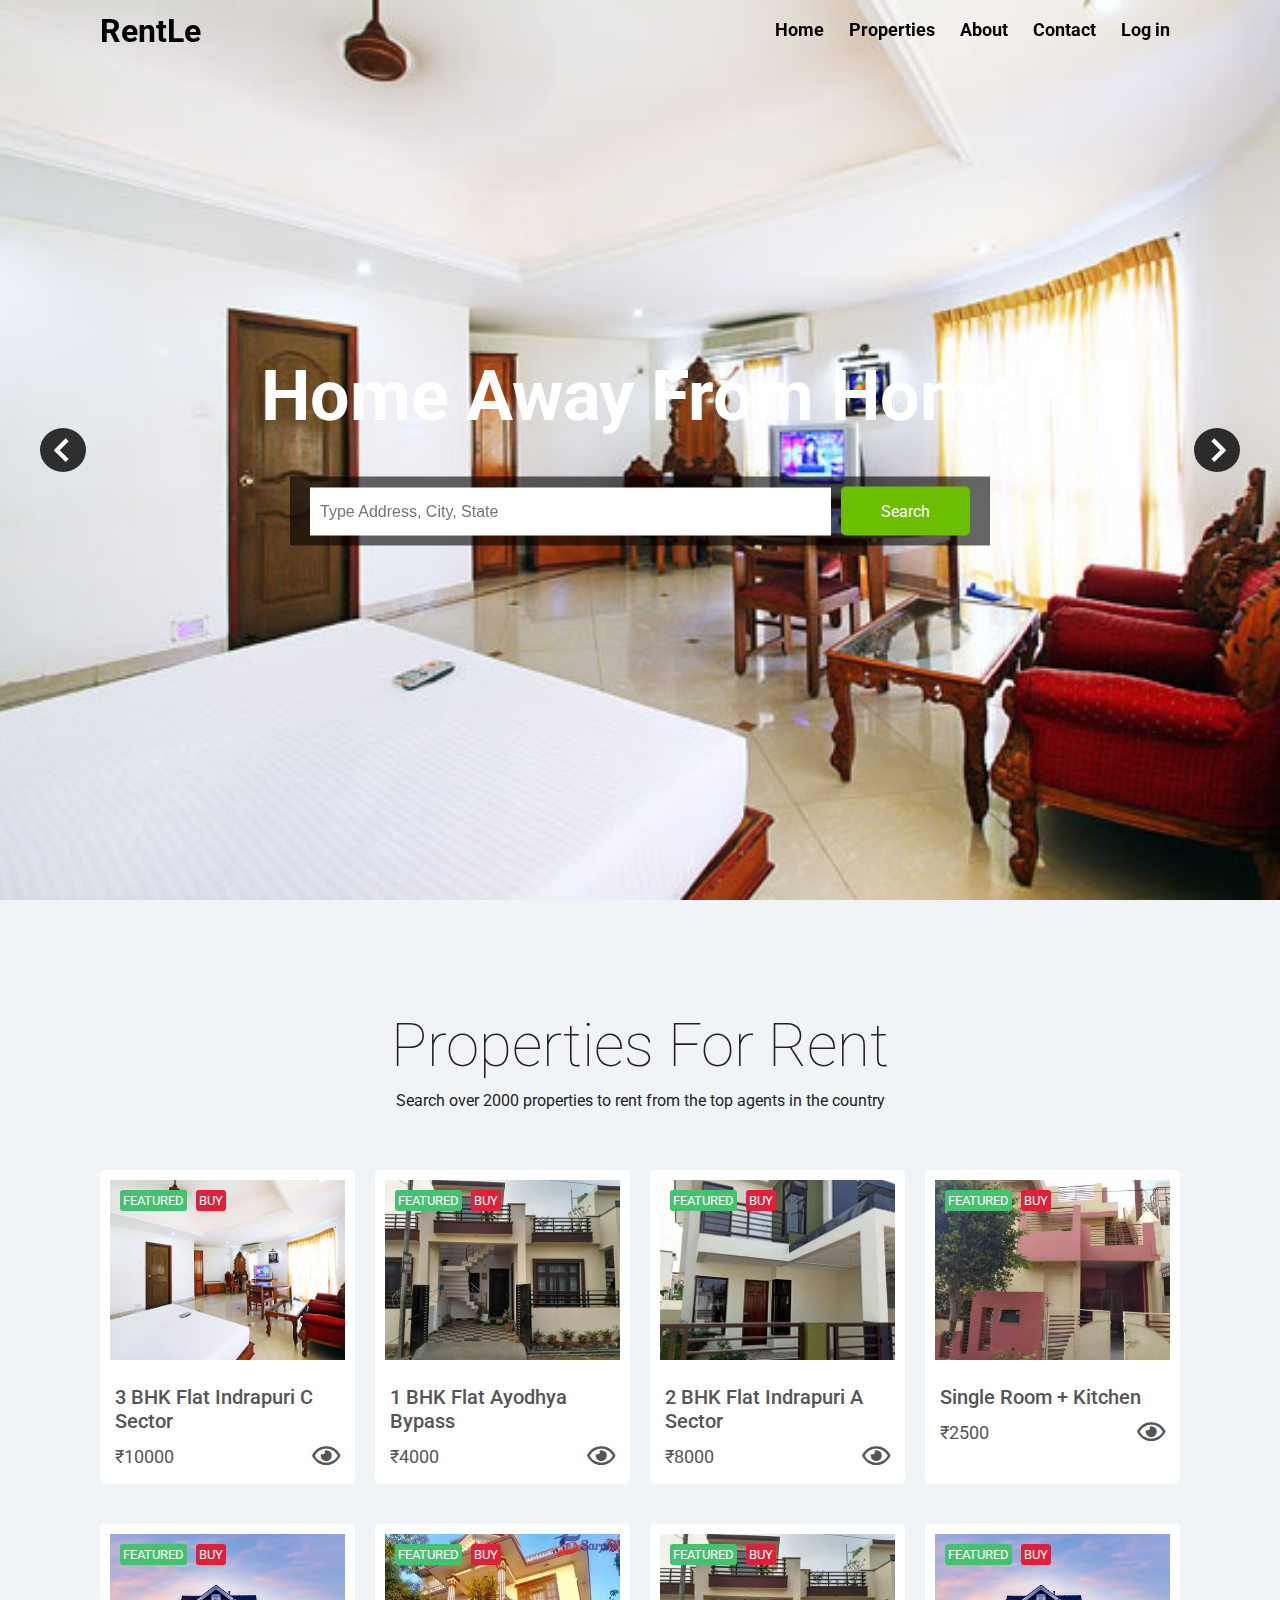
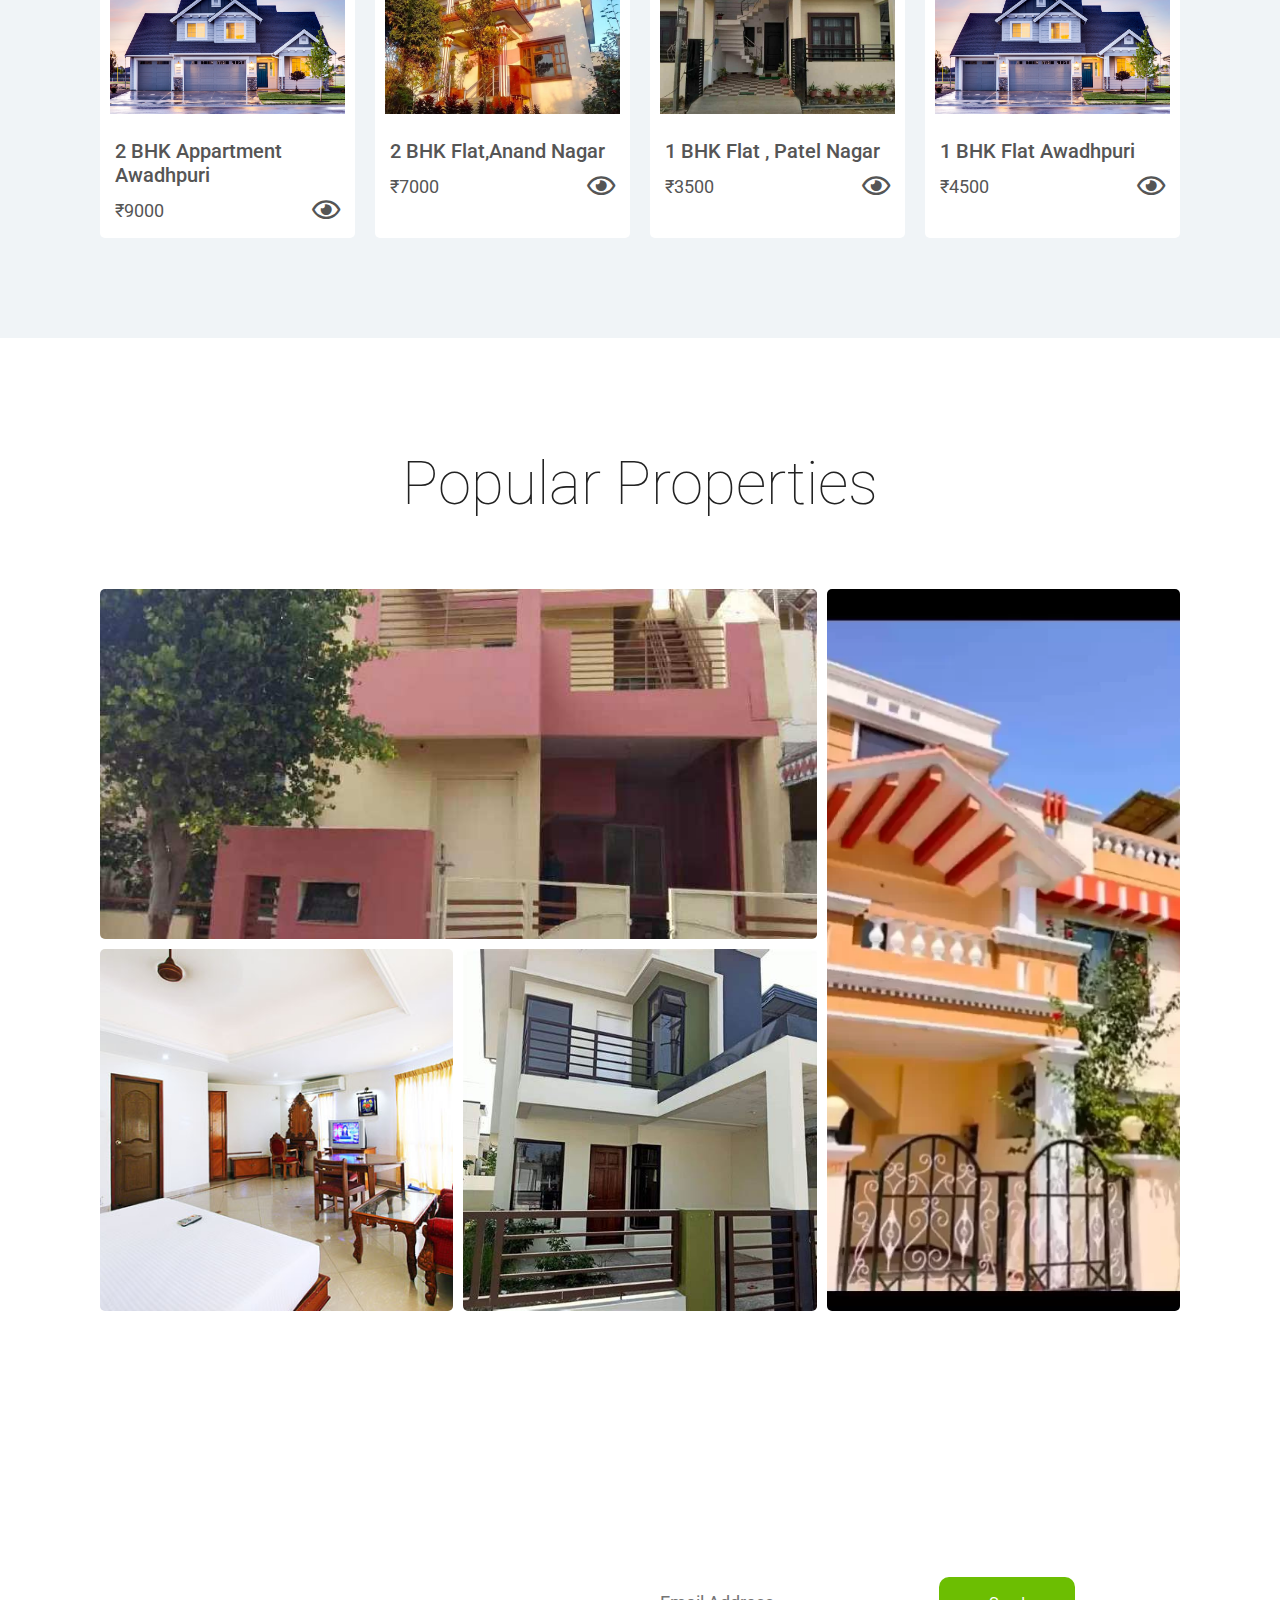
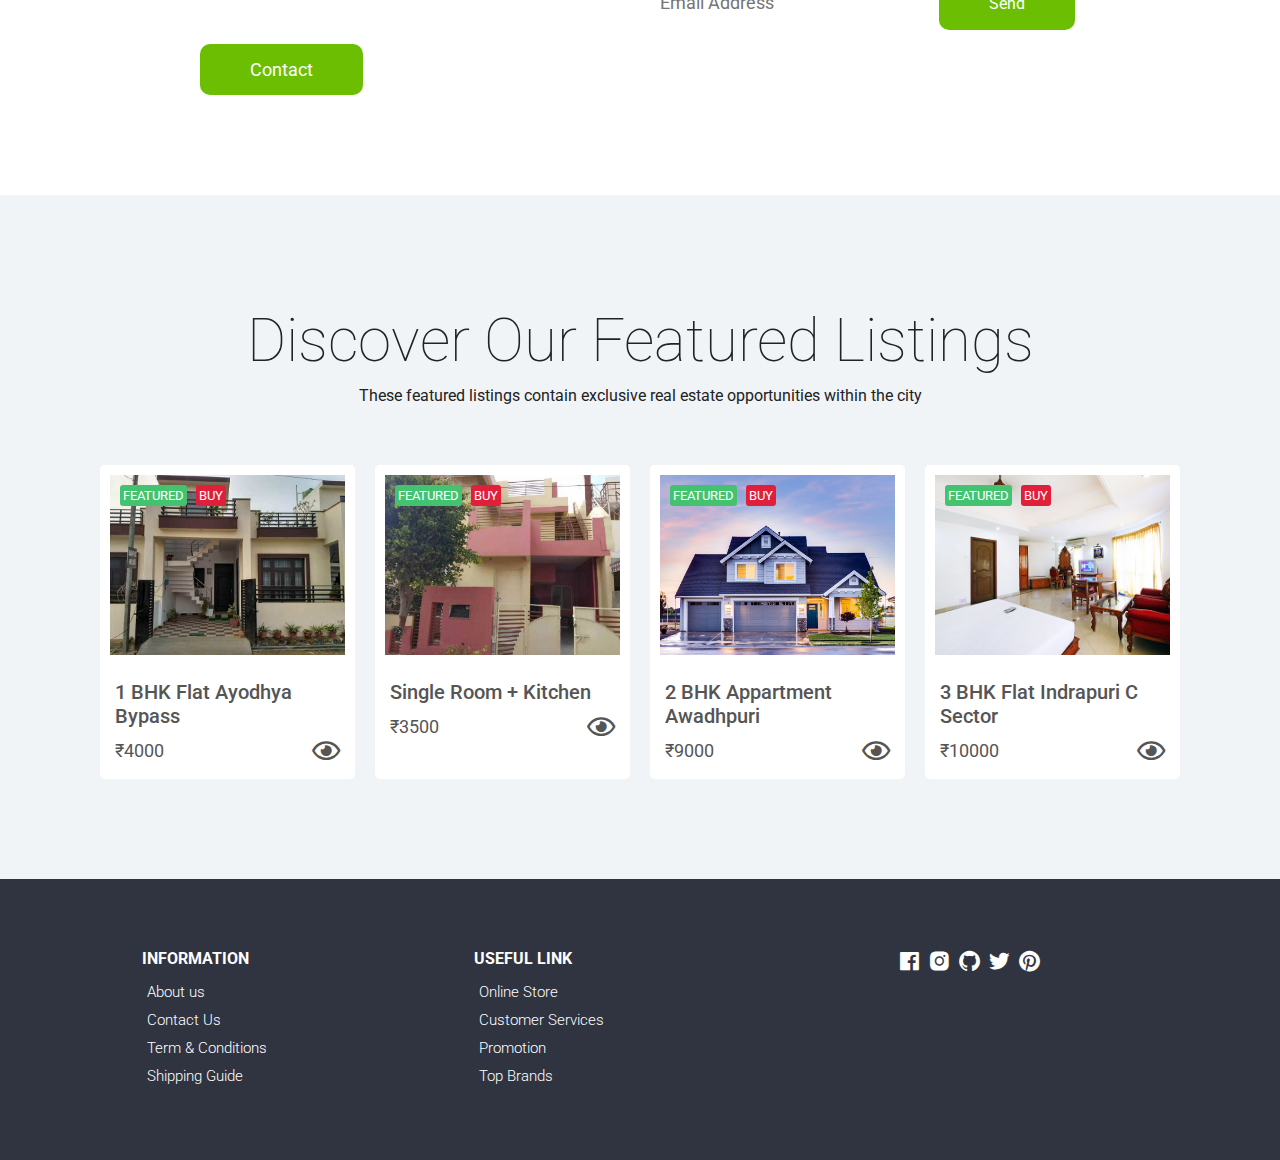
<file: index.html>
<!DOCTYPE html>
<html lang="en">
  <head>
    <meta charset="UTF-8" />
    <meta http-equiv="X-UA-Compatible" content="IE=edge" />
    <meta name="viewport" content="width=device-width, initial-scale=1.0" />

    <!-- Boxicons -->
    <link
      href="https://unpkg.com/boxicons@2.0.7/css/boxicons.min.css"
      rel="stylesheet"
    />

    <!-- Font Awesome -->
    <link
      rel="stylesheet"
      href="https://cdnjs.cloudflare.com/ajax/libs/font-awesome/5.15.3/css/all.min.css"
    />
    <!-- Swiper js -->
    <link
      rel="stylesheet"
      href="https://unpkg.com/swiper/swiper-bundle.min.css"
    />
    <!-- Custom StyleSheet -->
    <link rel="stylesheet" href="styles.css" />
    <title>House Renting Website</title>
  </head>
  <body>
    <!-- Header -->
    <header class="header" id="header">
      <div class="navigation">
        <div class="nav-center container d-flex">
          <a href="/" class="logo"><h1>RentLe</h1></a>

          <ul class="nav-list d-flex">
            <li class="nav-item">
              <a href="/" class="nav-link">Home</a>
            </li>
            <li class="nav-item">
              <a href="#section" class="nav-link">Properties</a>
            </li>

            <li class="nav-item">
              <a href="about.html" class="nav-link">About</a>
            </li>
            <li class="nav-item">
              <a href="contact.html" class="nav-link">Contact</a>
            </li>

            <li class="nav-item">
              <a href="login.html" class="nav-link">Log in</a>
            </li>
          </ul>

          <div class="hamburger">
            <i class="bx bx-menu-alt-left"></i>
          </div>
        </div>
      </div>

      <div class="hero">
        <div class="swiper-container heroslider">
          <div class="swiper-wrapper">
            <div class="swiper-slide">
              <img src="./images/pic1.jpg" alt="" />
            </div>
            <div class="swiper-slide">
              <img src="./images/pic2.jpg" alt="" />
            </div>
            <div class="swiper-slide">
              <img src="./images/pic5.jpg" alt="" />
            </div>
            <div class="swiper-slide">
              <img src="./images/pic6.jpg" alt="" />
            </div>
          </div>
          <div class="swiper-button-next">
            <i class="bx bx-chevron-right swiper-icon"></i>
          </div>
          <div class="swiper-button-prev">
            <i class="bx bx-chevron-left swiper-icon"></i>
          </div>
        </div>
      </div>

      <div class="content">
        <h1>Home Away From Home</h1>
        <div class="search">
          <input type="text" placeholder="Type Address, City, State" />
          <a href="#section">Search</a>
        </div>
      </div>
    </header>

    <section class="section rent" id="section">
      <div class="title">
        <h1>Properties For Rent</h1>
        <p>
          Search over 2000 properties to rent from the top agents in the country
        </p>
      </div>

      <div class="rent-center container">
        <div class="box">
          <div class="top">
            <div class="overlay">
              <img src="./images/pic1.jpg" alt="" />
            </div>
            <div class="pos">
              <span>FEATURED</span>
              <span>BUY</span>
            </div>
          </div>
          <div class="bottom">
            <p>3 BHK Flat Indrapuri C Sector</p>
            <div>
              <span>₹10000</span>
              <span><i class="far fa-eye"></i></span>
            </div>
          </div>
        </div>
        <div class="box">
          <div class="top">
            <div class="overlay">
              <img src="./images/pic2.jpg" alt="" />
            </div>
            <div class="pos">
              <span>FEATURED</span>
              <span>BUY</span>
            </div>
          </div>
          <div class="bottom">
            <p>1 BHK Flat Ayodhya Bypass</p>
            <div>
              <span>₹4000</span>
              <span><i class="far fa-eye"></i></span>
            </div>
          </div>
        </div>
        <div class="box">
          <div class="top">
            <div class="overlay">
              <img src="./images/pic3.jpg" alt="" />
            </div>
            <div class="pos">
              <span>FEATURED</span>
              <span>BUY</span>
            </div>
          </div>
          <div class="bottom">
            <p>2 BHK Flat Indrapuri A Sector</p>
            <div>
              <span>₹8000</span>
              <span><i class="far fa-eye"></i></span>
            </div>
          </div>
        </div>
        <div class="box">
          <div class="top">
            <div class="overlay">
              <img src="./images/pic4.jpg" alt="" />
            </div>
            <div class="pos">
              <span>FEATURED</span>
              <span>BUY</span>
            </div>
          </div>
          <div class="bottom">
            <p>Single Room + Kitchen
            </p>
            <div>
              <span>₹2500</span>
              <span><i class="far fa-eye"></i></span>
            </div>
          </div>
        </div>
        <div class="box">
          <div class="top">
            <div class="overlay">
              <img src="./images/pic5.jpg" alt="" />
            </div>
            <div class="pos">
              <span>FEATURED</span>
              <span>BUY</span>
            </div>
          </div>
          <div class="bottom">
            <p>2 BHK Appartment Awadhpuri </p>
            <div>
              <span>₹9000</span>
              <span><i class="far fa-eye"></i></span>
            </div>
          </div>
        </div>
        <div class="box">
          <div class="top">
            <div class="overlay">
              <img src="./images/pic6.jpg" alt="" />
            </div>
            <div class="pos">
              <span>FEATURED</span>
              <span>BUY</span>
            </div>
          </div>
          <div class="bottom">
            <p>2 BHK Flat,Anand Nagar</p>
            <div>
              <span>₹7000</span>
              <span><i class="far fa-eye"></i></span>
            </div>
          </div>
        </div>
        <div class="box">
          <div class="top">
            <div class="overlay">
              <img src="./images/pic2.jpg" alt="" />
            </div>
            <div class="pos">
              <span>FEATURED</span>
              <span>BUY</span>
            </div>
          </div>
          <div class="bottom">
            <p>1 BHK Flat , Patel Nagar</p>
            <div>
              <span>₹3500</span>
              <span><i class="far fa-eye"></i></span>
            </div>
          </div>
        </div>
        <div class="box">
          <div class="top">
            <div class="overlay">
              <img src="./images/pic5.jpg" alt="" />
            </div>
            <div class="pos">
              <span>FEATURED</span>
              <span>BUY</span>
            </div>
          </div>
          <div class="bottom">
            <p>1 BHK Flat Awadhpuri</p>
            <div>
              <span>₹4500</span>
              <span><i class="far fa-eye"></i></span>
            </div>
          </div>
        </div>
      </div>
    </section>

    <!-- Grid -->
    <section class="section grid-layout">
      <div class="title">
        <h1>Popular Properties</h1>
      </div>

      <div class="wrapper container">
        <div class="box box1">
          <img src="./images/pic4.jpg" alt="" />
        </div>
        <div class="box box2">
          <img src="./images/vert3.jpg" alt="" />
        </div>
        <div class="box box3">
          <img src="./images/pic1.jpg" alt="" />
        </div>
        <div class="box box4">
          <img src="./images/pic3.jpg" alt="" />
        </div>
      </div>
    </section>

    <!-- Contact -->
    <section class="section contact">
      <div class="row">
        <div class="col">
          
          <h2>EXCELLENT SUPPORT</h2>
          <p>
            We love our customers and they can reach us any time of day we will
            be at your service 24/7
          </p>
          <a href="" class="btn btn-1">Contact</a>
        </div>
        <div class="col">
          <form action="">
            <div>
              <input type="email" placeholder="Email Address" />
              <a href="">Send</a>
            </div>
          </form>
        <!-- </div> -->
      </div>
    </section>

    <section class="section rent">
      <div class="title">
        <h1>Discover Our Featured Listings</h1>
        <p>
          These featured listings contain exclusive real estate opportunities
          within the city
        </p>
      </div>

      <div class="rent-center container">
        <div class="box">
          <div class="top">
            <div class="overlay">
              <img src="./images/pic2.jpg" alt="" />
            </div>
            <div class="pos">
              <span>FEATURED</span>
              <span>BUY</span>
            </div>
          </div>
          <div class="bottom">
            <p>1 BHK Flat Ayodhya Bypass</p>
            <div>
              <span>₹4000</span>
              <span><i class="far fa-eye"></i></span>
            </div>
          </div>
        </div>
        <div class="box">
          <div class="top">
            <div class="overlay">
              <img src="./images/pic4.jpg" alt="" />
            </div>
            <div class="pos">
              <span>FEATURED</span>
              <span>BUY</span>
            </div>
          </div>
          <div class="bottom">
            <p>Single Room + Kitchen</p>
            <div>
              <span>₹3500</span>
              <span><i class="far fa-eye"></i></span>
            </div>
          </div>
        </div>
        <div class="box">
          <div class="top">
            <div class="overlay">
              <img src="./images/pic5.jpg" alt="" />
            </div>
            <div class="pos">
              <span>FEATURED</span>
              <span>BUY</span>
            </div>
          </div>
          <div class="bottom">
            <p>2 BHK Appartment Awadhpuri</p>
            <div>
              <span>₹9000</span>
              <span><i class="far fa-eye"></i></span>
            </div>
          </div>
        </div>
        <div class="box">
          <div class="top">
            <div class="overlay">
              <img src="./images/pic1.jpg" alt="" />
            </div>
            <div class="pos">
              <span>FEATURED</span>
              <span>BUY</span>
            </div>
          </div>
          <div class="bottom">
            <p>3 BHK Flat Indrapuri C Sector</p>
            <div>
              <span>₹10000</span>
              <span><i class="far fa-eye"></i></span>
            </div>
          </div>
        </div>
      </div>
    </section>

    <!-- Footer -->
    <footer class="footer">
      <div class="row">
        <div class="col d-flex">
          <h4>INFORMATION</h4>
          <a href="">About us</a>
          <a href="">Contact Us</a>
          <a href="">Term & Conditions</a>
          <a href="">Shipping Guide</a>
        </div>
        <div class="col d-flex">
          <h4>USEFUL LINK</h4>
          <a href="">Online Store</a>
          <a href="">Customer Services</a>
          <a href="">Promotion</a>
          <a href="">Top Brands</a>
        </div>
        <div class="col d-flex">
          <span><i class="bx bxl-facebook-square"></i></span>
          <span><i class="bx bxl-instagram-alt"></i></span>
          <span><i class="bx bxl-github"></i></span>
          <span><i class="bx bxl-twitter"></i></span>
          <span><i class="bx bxl-pinterest"></i></span>
        </div>
      </div>
    </footer>
  </body>
  <script src="https://unpkg.com/swiper/swiper-bundle.min.js"></script>
  <script src="./js/slider.js"></script>
  <script src="./js/index.js"></script>
</html>
</file>
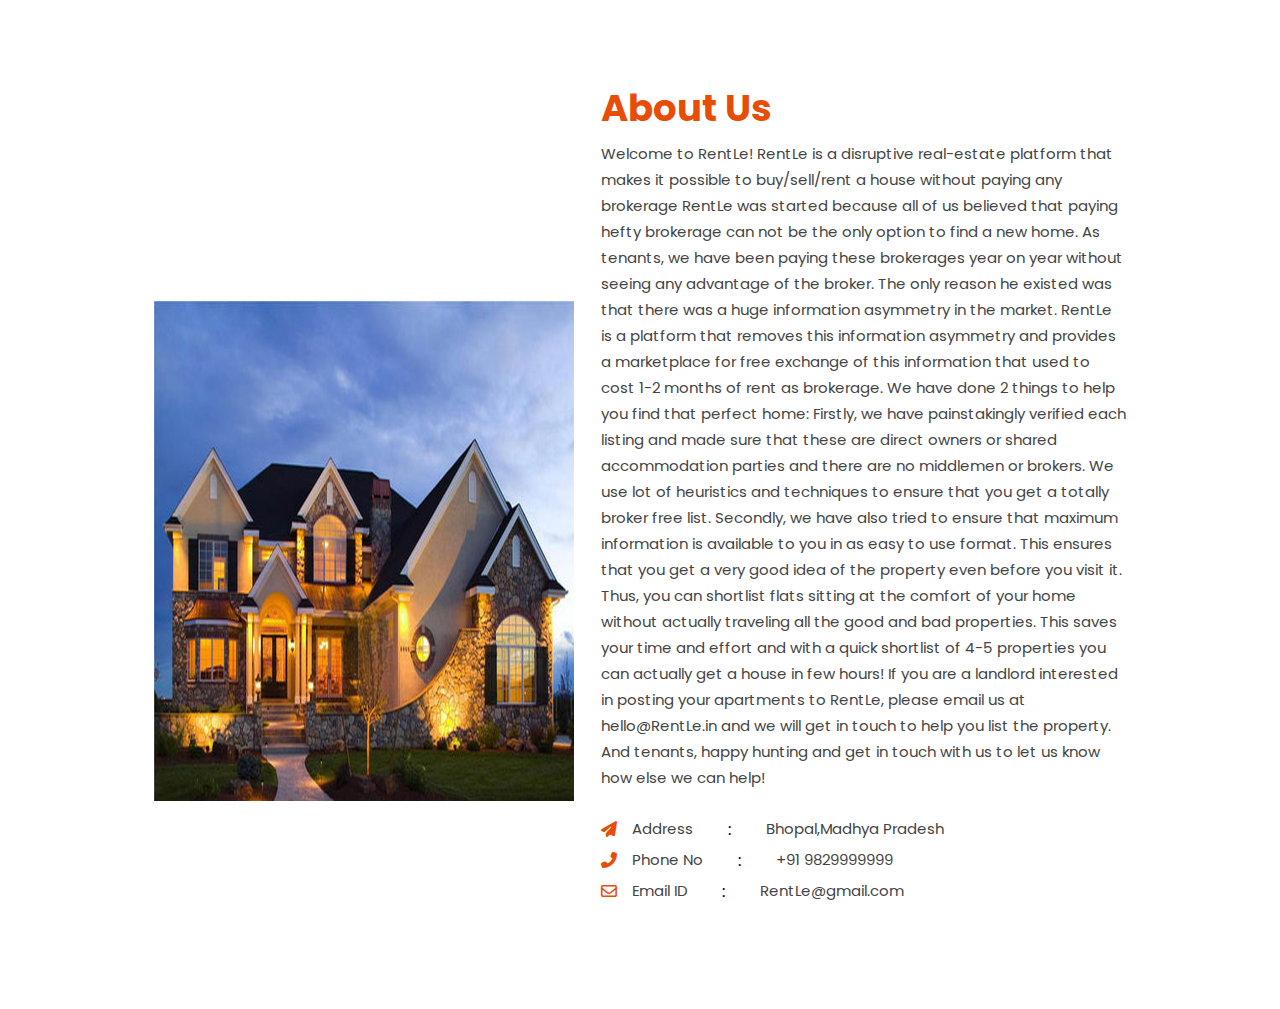
<file: about.html>
<!DOCTYPE html>
<html lang="en">

<head>
    <meta charset="UTF-8">
    <meta http-equiv="X-UA-Compatible" content="IE=edge">
    <meta name="viewport" content="width=device-width, initial-scale=1.0">
    <title>About Us page</title>
    <link rel="stylesheet" href="https://cdnjs.cloudflare.com/ajax/libs/font-awesome/6.3.0/css/all.min.css" />
    <style>
        @import url('https://fonts.googleapis.com/css2?family=Poppins:wght@400;500;600&display=swap');

        * {
            padding: 0;
            margin: 0;
            box-sizing: border-box;
            font-family: poppins;
        }

        #about-section {
            width: 100%;
            height: auto;
            display: flex;
            justify-content: space-between;
            align-items: center;
            padding: 80px 12%;
        }

        .about-left img {
            width: 420px;
            height: 500px;
            transform: translateY(50px);
        }

        .about-right {
            width: 54%;
        }

        .about-right ul li {
            display: flex;
            align-items: center;
        }

        .about-right h1 {
            color: #e74d06;
            font-size: 37px;
            margin-bottom: 5px;
        }

        .about-right p {
            color: #444;
            line-height: 26px;
            font-size: 15px;
        }

        .about-right .address {
            margin: 25px 0;
        }

        .about-right .address ul li {
            margin-bottom: 5px;
        }

        .address .address-logo {
            margin-right: 15px;
            color: #e74d06;
        }

        .address .saprater {
            margin: 0 35px;
        }

        .about-right .expertise ul {
            width: 80%;
            display: flex;
            align-items: center;
            justify-content: space-between;
        }

        .expertise h3 {
            margin-bottom: 10px;
        }

        .expertise .expertise-logo {
            font-size: 19px;
            margin-right: 10px;
            color: #e74d06;
        }
    </style>
</head>

<body>
    <section id="about-section">
        <!-- about left  -->
        <div class="about-left">
            <img src="./images/house.jpg" alt="About Img" />
        </div>

        <!-- about right  -->
        <div class="about-right">
            <h1>About Us</h1>
            <p>
                Welcome to RentLe!

                RentLe is a disruptive real-estate platform that makes it possible to buy/sell/rent a house without
                paying any brokerage

                RentLe was started because all of us believed that paying hefty brokerage can not be the only option
                to find a new home. As tenants, we have been paying these brokerages year on year without seeing any
                advantage of the broker. The only reason he existed was that there was a huge information asymmetry in
                the market. RentLe is a platform that removes this information asymmetry and provides a marketplace
                for free exchange of this information that used to cost 1-2 months of rent as brokerage.

                We have done 2 things to help you find that perfect home:
                Firstly, we have painstakingly verified each listing and made sure that these are direct owners or
                shared accommodation parties and there are no middlemen or brokers. We use lot of heuristics and
                techniques to ensure that you get a totally broker free list.
                Secondly, we have also tried to ensure that maximum information is available to you in as easy to use
                format. This ensures that you get a very good idea of the property even before you visit it. Thus, you
                can shortlist flats sitting at the comfort of your home without actually traveling all the good and bad
                properties. This saves your time and effort and with a quick shortlist of 4-5 properties you can
                actually get a house in few hours!

                If you are a landlord interested in posting your apartments to RentLe, please email us at
                hello@RentLe.in and we will get in touch to help you list the property.

                And tenants, happy hunting and get in touch with us to let us know how else we can help!
            </p>
            <div class="address">
                <ul>
                    <li>
                        <span class="address-logo">
                            <i class="fas fa-paper-plane"></i>
                        </span>
                        <p>Address</p>
                        <span class="saprater">:</span>
                        <p>Bhopal,Madhya Pradesh</p>
                    </li>
                    <li>
                        <span class="address-logo">
                            <i class="fas fa-phone-alt"></i>
                        </span>
                        <p>Phone No</p>
                        <span class="saprater">:</span>
                        <p>+91 9829999999</p>
                    </li>
                    <li>
                        <span class="address-logo">
                            <i class="far fa-envelope"></i>
                        </span>
                        <p>Email ID</p>
                        <span class="saprater">:</span>
                        <p>RentLe@gmail.com</p>
                    </li>
                </ul>
            </div>
           
            </div>
        </div>
    </section>
</body>

</html>
</file>
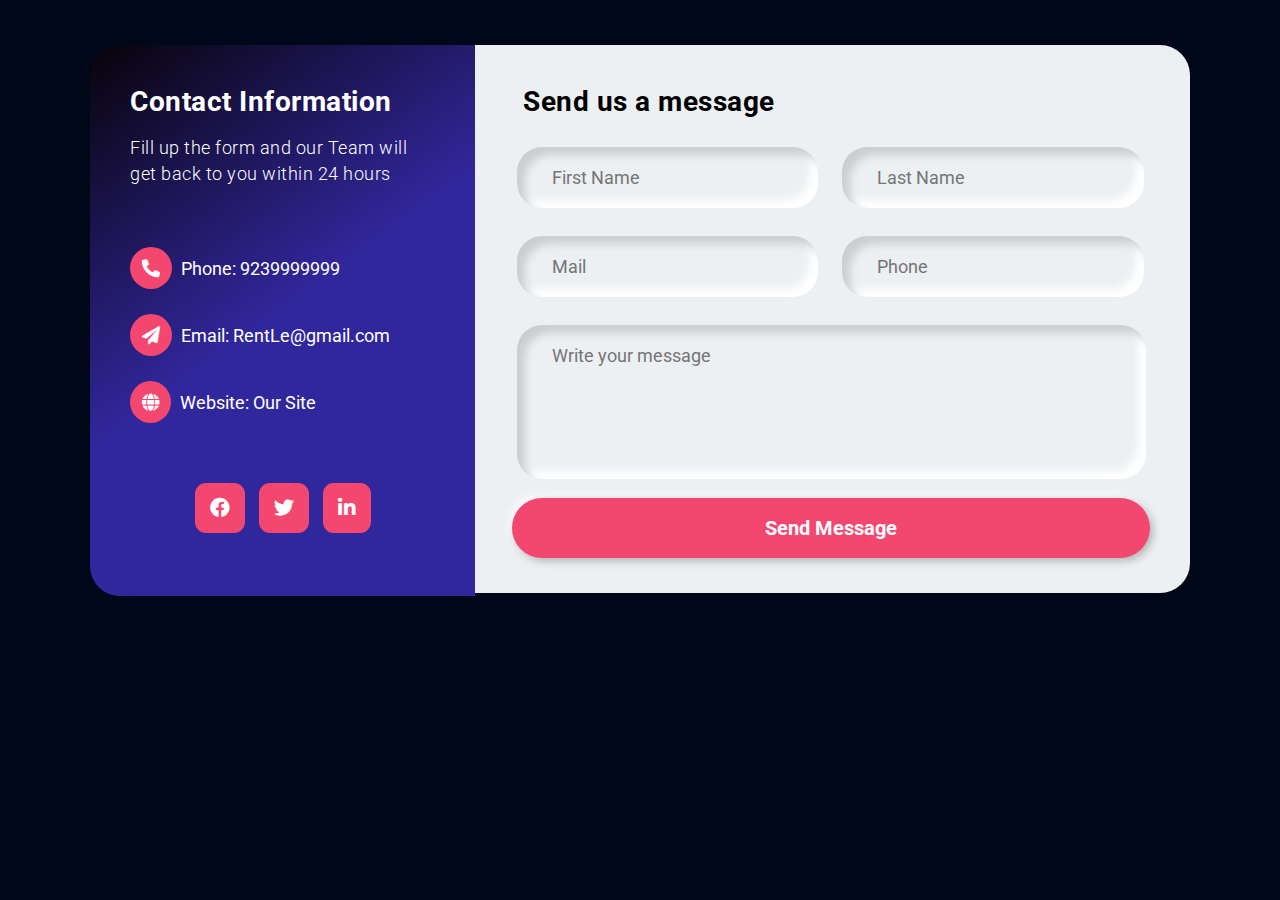
<file: contact.html>
<!DOCTYPE html>
<html lang="en">
<head>
    <meta charset="UTF-8">
    <meta http-equiv="X-UA-Compatible" content="IE=edge">
    <meta name="viewport" content="width=device-width, initial-scale=1.0">
    <title>Responsive Contact Us Page Design using Html CSS</title>
    <link rel="stylesheet" href="https://fonts.googleapis.com/css2?family=Roboto:wght@300;400;500;700&display=swap">
    <!-- Font Awesome CDN -->
    <link rel="stylesheet" href="https://use.fontawesome.com/releases/v5.15.4/css/all.css">
    <link rel="stylesheet" href="contactstyle.css">
</head>
<body>
    <section id="section-wrapper">
        <div class="box-wrapper">
            <div class="info-wrap">
                <h2 class="info-title">Contact Information</h2>
                <h3 class="info-sub-title">Fill up the form and our Team will get back to you within 24 hours</h3>
                <ul class="info-details">
                    <li>
                        <i class="fas fa-phone-alt"></i>
                        <span>Phone:</span> <a href="tel:9239999999">9239999999</a>
                    </li>
                    <li>
                        <i class="fas fa-paper-plane"></i>
                        <span>Email:</span> <a href="mailto:RentLe@gmail.com">RentLe@gmail.com</a>
                    </li>
                    <li>
                        <i class="fas fa-globe"></i>
                        <span>Website:</span> <a href="index.html">Our Site</a>
                    </li>
                </ul>
                <ul class="social-icons">
                    <li><a href="#"><i class="fab fa-facebook"></i></a></li>
                    <li><a href="#"><i class="fab fa-twitter"></i></a></li>
                    <li><a href="#"><i class="fab fa-linkedin-in"></i></a></li>
                </ul>
            </div>
            <div class="form-wrap">
                <form action="#" method="POST">
                    <h2 class="form-title">Send us a message</h2>
                    <div class="form-fields">
                        <div class="form-group">
                            <input type="text" class="fname" placeholder="First Name">
                        </div>
                        <div class="form-group">
                            <input type="text" class="lname" placeholder="Last Name">
                        </div>
                        <div class="form-group">
                            <input type="email" class="email" placeholder="Mail">
                        </div>
                        <div class="form-group">
                            <input type="number" class="phone" placeholder="Phone">
                        </div>
                        <div class="form-group">
                            <textarea name="message" id="" placeholder="Write your message"></textarea>
                        </div>
                    </div>
                    <input type="submit" value="Send Message" class="submit-button">
                </form>
            </div>
        </div>
    </section>
</body>
</html>
</file>
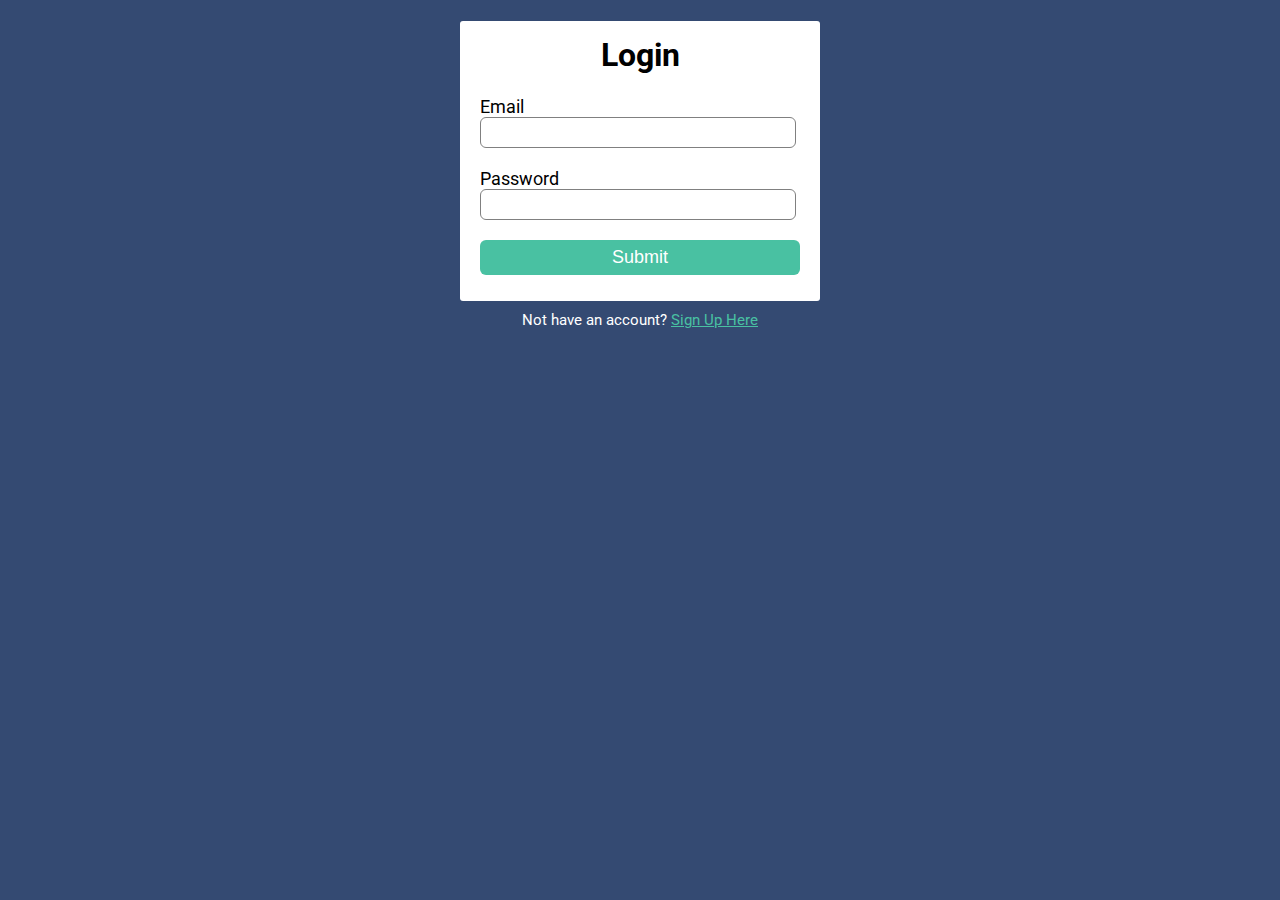
<file: login.html>
<!DOCTYPE html>
<html lang="en">
  <head>
    <title>Login | By Code Info</title>
    <link rel="stylesheet" href="loginstyle.css" />
    <link
      href="https://fonts.googleapis.com/css2?family=Roboto:wght@300&display=swap"
      rel="stylesheet"
    />
  </head>
  <body>
    <div class="login-box">
      <h1>Login</h1>
      <form>
        <label>Email</label>
        <input type="email" placeholder="" />
        <label>Password</label>
        <input type="password" placeholder="" />
        <input type="button" value="Submit" />
      <closeform></closeform></form>
    </div>
    <p class="para-2">
      Not have an account? <a href="signup.html">Sign Up Here</a>
    </p>
  </body>
</html>
</file>
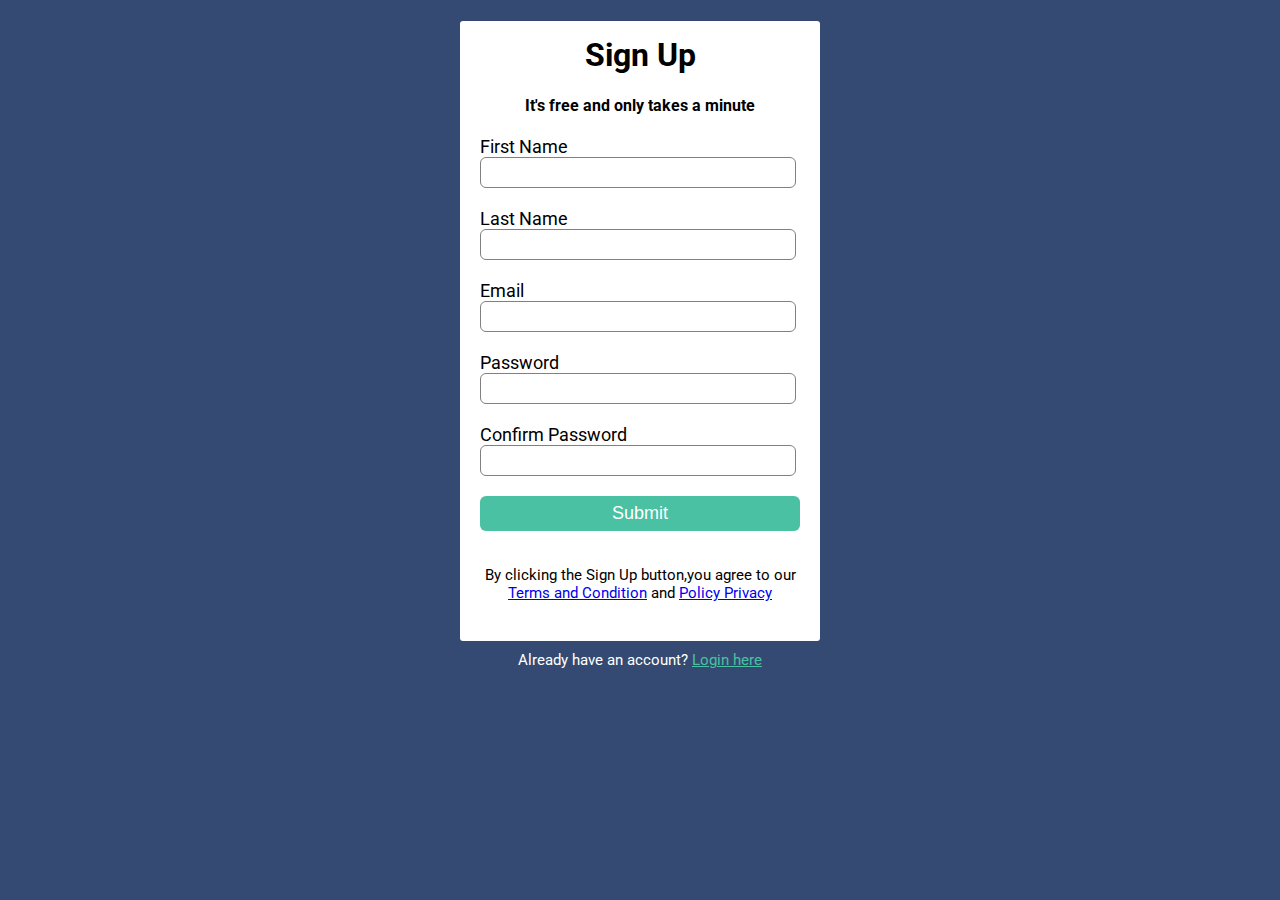
<file: signup.html>
<!DOCTYPE html>
<html lang="en">
  <head>
    <title>Sign Up | By Code Info</title>
    <link rel="stylesheet" href="loginstyle.css" />
    <link
      href="https://fonts.googleapis.com/css2?family=Roboto:wght@300&display=swap"
      rel="stylesheet"
    />
  </head>
  <body>
    <div class="signup-box">
      <h1>Sign Up</h1>
      <h4>It's free and only takes a minute</h4>
      <form>
        <label>First Name</label>
        <input type="text" placeholder="" />
        <label>Last Name</label>
        <input type="text" placeholder="" />
        <label>Email</label>
        <input type="email" placeholder="" />
        <label>Password</label>
        <input type="password" placeholder="" />
        <label>Confirm Password</label>
        <input type="password" placeholder="" />
        <input type="button" value="Submit" />
      <closeform></closeform></form>
      <p>
        By clicking the Sign Up button,you agree to our <br />
        <a href="#">Terms and Condition</a> and <a href="#">Policy Privacy</a>
      </p>
    </div>
    <p class="para-2">
      Already have an account? <a href="login.html">Login here</a>
    </p>
  </body>
</html>
</file>
<file: styles.css>
@import url("https://fonts.googleapis.com/css2?family=Roboto:wght@100;300;400;500;700&display=swap");

/* Color Variables */
:root {
  --white: #fff;
  --black: #222;
  --green: #6cbe02;
  --grey1: #f0f0f0;
  --grey2: #e9d7d3;
}

/* Basic Reset */
*,
*::before,
*::after {
  margin: 0;
  padding: 0;
  box-sizing: inherit;
}

html {
  box-sizing: border-box;
  font-size: 62.5%;
}

body {
  font-family: "Roboto", sans-serif;
  font-size: 1.6rem;
  background-color: var(--white);
  color: var(--black);
  font-weight: 400;
  font-style: normal;
}

a {
  text-decoration: none;
  color: var(--black);
}

li {
  list-style: none;
}

img {
  width: 100%;
}

.container {
  max-width: 114rem;
  margin: 0 auto;
  padding: 0 3rem;
}

.d-flex {
  display: flex;
  align-items: center;
}

/* 
=================
Header
=================
*/

.header {
  position: relative;
  min-height: 100vh;
  overflow-x: hidden;
  z-index: 0;
}

/* 
=================
Navigation
=================
*/
.navigation {
  position: relative;
  z-index: 2;
  height: 6rem;
  line-height: 6rem;
}

.nav-center {
  justify-content: space-between;
}

.logo {
  color:black;

}

.nav-center .nav-item:not(:last-child) {
  margin-right: 0.5rem;
}

.nav-center .nav-link {
  font-size: 1.8rem;
  padding: 1rem;
  color:black;
  font-weight: bold;
}

.nav-center .nav-link:hover {
  color:white;
}

.nav-center .hamburger {
  display: none;
  font-size: 2.3rem;
  color: var(--black);
  cursor: pointer;
}

@media only screen and (max-width: 768px) {
  .nav-list {
    position: fixed;
    top: 12%;
    left: -35rem;
    flex-direction: column;
    align-items: flex-start;
    box-shadow: 5px 5px 10px rgba(0, 0, 0, 0.2);
    background-color: white;
    height: 100%;
    width: 0%;
    max-width: 35rem;
    z-index: 100;
    transition: all 300ms ease-in-out;
  }

  .nav-list.open {
    left: 0;
    width: 100%;
  }

  .nav-list .nav-item {
    margin: 0 0 1rem 0;
    width: 100%;
  }

  .nav-list .nav-link {
    font-size: 2rem;
    color: var(--black);
  }

  .nav-center .hamburger {
    display: block;
    color: white;
    font-size: 3rem;
  }
}

/* Hero */

.hero,
.heroslider {
  position: absolute;
  top: 0;
  left: 0;
  width: 100%;
  height: 100vh;
}

.hero img {
  height: 100%;
  width: 100%;
  object-fit: cover;
}

.swiper-button-next::after,
.swiper-button-prev::after {
  content: "";
}

.swiper-button-next {
  right: -50px;
}

.swiper-button-prev {
  left: -50px;
}

.header:hover .swiper-button-next {
  right: 40px;
}
.header:hover .swiper-button-prev {
  left: 40px;
}

.swiper-button-next,
.swiper-button-prev {
  background-color: rgba(0, 0, 0, 0.8);
  border-radius: 50%;
  padding: 0.5rem 2.3rem;
  transition: all 500ms ease-in-out;
}

.swiper-icon {
  font-size: 5rem;
  color: white;
}

.header .content {
  position: absolute;
  top: 50%;
  left: 50%;
  transform: translate(-50%, -50%);
  width: 80%;
  z-index: 1;
  text-align: center;
}

.header .content h1 {
  font-size: 7rem;
  color: #ffffff;
  margin-bottom: 4rem;
}

.header .search {
  width: 70rem;
  margin: 0 auto;
  padding: 1rem 2rem;
  background-color: rgba(0, 0, 0, 0.6);
  display: flex;
  align-items: center;
  justify-content: center;
}

.header .search input {
  width: 100%;
  padding: 1.5rem 0;
  text-indent: 1rem;
  font-size: 1.6rem;
  margin-right: 1rem;
  outline: none;
  border: none;
}

.header .search a {
  display: inline-block;
  padding: 1.5rem 4rem;
  background-color: var(--green);
  color: white;
  border-radius: 0.5rem;
}

@media (max-width: 996px) {
  .header .content h1 {
    font-size: 5rem;
    margin-bottom: 3rem;
  }

  .header .search {
    width: 50rem;
  }
}

@media (max-width: 567px) {
  .header .content h1 {
    font-size: 3rem;
    margin-bottom: 2rem;
  }

  .header .search {
    width: 100%;
  }

  .header .search input {
    padding: 1rem 0;
    font-size: 1.3rem;
  }

  .header .search a {
    padding: 1rem;
  }

  .header:hover .swiper-button-next {
    right: 5px;
  }
  .header:hover .swiper-button-prev {
    left: 5px;
  }

  .swiper-icon {
    font-size: 3rem;
  }

  .swiper-button-next,
  .swiper-button-prev {
    padding: 0.2rem 2.3rem;
  }
}

/* Rent Properties */
.section {
  padding: 10rem 0;
}

.section.rent {
  background-color: #f0f4f7;
}

.rent-center {
  display: grid;
  grid-template-columns: repeat(auto-fill, minmax(25rem, 1fr));
  gap: 4rem 2rem;
}

.title {
  text-align: center;
  margin-bottom: 5rem;
  padding: 1rem;
}

.title h1 {
  font-weight: 100;
  font-size: 6rem;
  margin-bottom: 1rem;
}

.rent .box {
  transition: all 300ms ease-in-out;
  background-color: white;
}

.rent .box:hover {
  box-shadow: 0 5px 5px rgba(0, 0, 0, 0.2);
}

.rent .box .top {
  padding: 1rem;
  position: relative;
  height: 20rem;
  transition: all 300ms ease-in-out;
}

.rent .box:hover .top {
  cursor: pointer;
}

.rent .box .top img {
  height: 100%;
  object-fit: cover;
}

.rent .box .overlay {
  position: absolute;
  top: 0;
  left: 0;
  padding: 1rem;
  background-color: white;
  height: 20rem;
  width: 100%;
}

.rent .box .overlay::after {
  content: "";
  position: absolute;
  top: 0;
  left: 0;
  background-color: rgba(0, 0, 0, 0.2);
  width: 100%;
  height: 100%;
  opacity: 0;
  visibility: hidden;
  transition: all 300ms ease-in-out;
}

.rent .box .top:hover .overlay::after {
  opacity: 1;
  visibility: visible;
}

.rent .box .pos {
  position: absolute;
  top: 2rem;
  left: 2rem;
}

.rent .box .pos span {
  display: inline-block;
  font-size: 1.3rem;
  color: white;
  margin-right: 0.5rem;
  padding: 0.3rem;
  border-radius: 0.3rem;
}

.rent .box .pos span:first-child {
  background-color: #43c370;
}

.rent .box .pos span:last-child {
  background-color: #e0203b;
}

.rent .box .bottom {
  padding: 1.5rem;
}

.rent .box .bottom p {
  font-size: 2rem;
  font-weight: 500;
  color: #555;
  cursor: pointer;
  transition: all 300ms ease-in-out;
}

.rent .box .bottom div {
  display: flex;
  justify-content: space-between;
  align-items: center;
  margin-top: 1rem;
  color: #555;
}

.rent .box .bottom div span {
  font-size: 1.8rem;
}

.rent .box:hover .bottom p {
  color: #006eff;
}

.rent .box .bottom div i {
  font-size: 2.5rem;
}

@media (max-width: 768px) {
  .title h1 {
    font-size: 4rem;
  }
}

@media (max-width: 567px) {
  .title h1 {
    font-size: 3rem;
  }
}

/* Grid Properties */
.wrapper {
  display: grid;
  grid-gap: 10px;
  grid-template-columns: 1fr 1fr 1fr;
}

.box {
  border-radius: 5px;
  overflow: hidden;
}

.box img {
  height: 100%;
  object-fit: cover;
  transition: all 500ms ease-in-out;
}

.box:hover img {
  transform: scale(1.1);
}

.box1 {
  grid-column: 1 / span 2;
  height: 35rem;
}
.box2 {
  grid-column: 3;
  grid-row: 1 / span 2;
}
.box3 {
  grid-column: 1;
  grid-row: 2;
}
.box4 {
  grid-column: 2;
  grid-row: 2;
}

@media (max-width: 768px) {
  .box1 {
    grid-column: 1 / span 3;
    height: 20rem;
  }
  .box2 {
    grid-column: 3;
    grid-row: 2;
    height: 20rem;
  }
}

@media (max-width: 567px) {
  .wrapper .box {
    height: 15rem;
  }
}

/* Contact */
.contact {
  background: url("./images/pic5.jpg") no-repeat fixed;
  color: var(--white);
  padding: 10rem 20rem;
}

.contact .row {
  display: grid;
  grid-template-columns: 1fr 1fr;
  align-items: center;
}

.contact .row .col h2 {
  margin-bottom: 1.5rem;
  font-size: 3rem;
}

.contact .row .col p {
  font-size: 1.8rem;
  width: 70%;
  margin-bottom: 2rem;
}

.btn-1 {
  background-color: var(--green);
  color: var(--white);
  display: inline-block;
  border-radius: 1rem;
  font-size: 1.8rem;
  padding: 1.5rem 5rem;
}

.contact form div {
  position: relative;
  margin: 0 auto;
}

.contact form input {
  font-family: "Roboto", sans-serif;
  text-indent: 2rem;
  font-size: 1.8rem;
  width: 100%;
  border-radius: 1rem;
  padding: 2rem 0;
  outline: none;
  border: none;
}

.contact form a {
  position: absolute;
  top: 0;
  right: 0;
  background-color: var(--green);
  color: white;
  margin: 0.5rem;
  padding: 1.7rem 5rem;
  border-radius: 1rem;
}

@media only screen and (max-width: 996px) {
  .contact {
    padding: 8rem 8rem;
  }
}

@media only screen and (max-width: 768px) {
  .contact .row {
    grid-template-columns: 1fr;
    gap: 5rem 0;
  }
}

@media only screen and (max-width: 567px) {
  .contact {
    padding: 8rem 1rem;
  }
}

/* Footer */
.footer {
  padding: 7rem 1rem;
  background-color: #303441;
}

footer .row {
  display: grid;
  grid-template-columns: 1fr 1fr 1fr;
  max-width: 99.6rem;
  margin: 0 auto;
}

.footer .col {
  flex-direction: column;
  color: var(--white);
  align-items: flex-start;
}

.footer .col:last-child {
  flex-direction: row;
  justify-content: center;
}

.footer .col:last-child span {
  font-size: 2.5rem;
  margin-right: 0.5rem;
  color: var(--white);
}

.footer .col a {
  color: var(--white);
  font-size: 1.5rem;
  padding: 0.5rem;
  font-weight: 300;
}

.footer .col h4 {
  margin-bottom: 1rem;
}

@media only screen and (max-width: 567px) {
  footer .row {
    grid-template-columns: 1fr;
    row-gap: 3rem;
  }
}
</file>
<file: contactstyle.css>
*{
    padding: 0;
    margin: 0;
    box-sizing: border-box;
}
body{
    background: #000718; 
}
body, input,textarea, a{
    font-family: 'Roboto', sans-serif;
}
#section-wrapper{
    width: 100%;
    padding: 10px;
}
.box-wrapper{
    position: relative;
    display: table;
    width:1100px;
    margin:auto;
    margin-top:35px;
    border-radius: 30px;
}
.info-wrap{
    width:35%;
    height: 551px;
    padding: 40px;
    float: left;
    display: block;
    border-radius: 30px 0px 0px 30px;
    background: linear-gradient(144deg, rgb(8, 3, 9) 0%, rgba(49,39,157,1) 49%);
    color: #fff;
}
.info-title{
    text-align: left;
    font-size: 28px;
    letter-spacing: 0.5px;
}
.info-sub-title{
    font-size: 18px;
    font-weight: 300;
    margin-top: 17px;
    letter-spacing: 0.5px;
    line-height: 26px;
}
.info-details {
    list-style: none;
    margin: 60px 0px;
}
.info-details li {
    margin-top: 25px;
    font-size: 18px;
    color: #fff;
}
.info-details li i {
    background: #F44770;
    padding: 12px;
    border-radius: 50%;
    margin-right: 5px;
}
.info-details li a {
    color: #fff;
    text-decoration: none;
}
.info-details li a:hover {
    color: #F44770;
}
.social-icons {
    list-style: none;
    text-align: center;
    margin: 20px 0px;
}
.social-icons li {
    display: inline-block;
}
.social-icons li i {
    background: #F44770;
    color: #fff;
    padding: 15px;
    font-size: 20px;
    border-radius: 22%;
    margin: 0px 5px;
    cursor: pointer;
    transition: all .5s;
}
.social-icons li i:hover {
    background: #fff;
    color: #000000;
}
.form-wrap{
    width:65%;
    float: right;
    padding:40px 25px 35px 25px;
    border-radius: 0px 30px 30px 0px;
    background: #ecf0f3;
}
.form-title{
    text-align: left;
    margin-left: 23px;
    font-size: 28px;
    letter-spacing: 0.5px;
}
.form-fields{
    display: table;
    width: 100%;
    padding: 15px 5px 5px 5px;
}
.form-fields input,
.form-fields textarea{
    border: none;
    outline:none;
    background: none;
    font-size: 18px;
    color:#555;
    padding: 20px 10px 20px 5px;
    width:100%
}
.form-fields textarea{
    height: 150px;
    resize: none;
}
.form-group{
    width: 46%;
    float: left;
    padding: 0px 30px;
    margin: 14px 12px;
    border-radius: 25px;
    box-shadow: inset 8px 8px 8px #cbced1, inset -8px -8px 8px #ffffff;
}
.form-fields .form-group:last-child {
    width: 96%;
}
.submit-button{
    width: 96%;
    height: 60px;
    margin: 0px 12px;
    border-radius: 30px;
    font-size: 20px;;
    font-weight: 700;
    outline: none;
    border:none;
    cursor: pointer;
    color:#fff;
    text-align: center;
    background: #F44770;
    box-shadow: 3px 3px 8px #b1b1b1, -3px -3px 8px #ffffff;
    transition: .5s;
}
.submit-button:hover{
    background: #4334e5;
}
/* Responsive css */
@media only screen and (max-width: 767px) {
    .box-wrapper{
        width: 100%;
    }
    .info-wrap,
    .form-wrap{
        width: 100%;
        height: inherit;
        float: none;  
    }
    .info-wrap{
        border-radius: 30px 30px 0px 0px;
    }
    .form-wrap{
        border-radius: 0px 0px 30px 30px;
    }
    .form-group{
        width: 100%;
        float: none;
        margin: 25px 0px;
    }
    .form-fields .form-group:last-child, 
    .submit-button{
        width: 100%;
    }
    .submit-button{
        margin: 10px 0px;
    }
   
}
</file>
<file: loginstyle.css>
body {
    background-color: #344a72;
    font-family: "Roboto", sans-serif;
  }
  
  .signup-box {
    width: 360px;
    height: 620px;
    margin: auto;
    background-color: white;
    border-radius: 3px;
  }
  
  .login-box {
    width: 360px;
    height: 280px;
    margin: auto;
    border-radius: 3px;
    background-color: white;
  }
  
  h1 {
    text-align: center;
    padding-top: 15px;
  }
  
  h4 {
    text-align: center;
  }
  
  form {
    width: 300px;
    margin-left: 20px;
  }
  
  form label {
    display: flex;
    margin-top: 20px;
    font-size: 18px;
  }
  
  form input {
    width: 100%;
    padding: 7px;
    border: none;
    border: 1px solid gray;
    border-radius: 6px;
    outline: none;
  }
  input[type="button"] {
    width: 320px;
    height: 35px;
    margin-top: 20px;
    border: none;
    background-color: #49c1a2;
    color: white;
    font-size: 18px;
  }
  p {
    text-align: center;
    padding-top: 20px;
    font-size: 15px;
  }
  .para-2 {
    text-align: center;
    color: white;
    font-size: 15px;
    margin-top: -10px;
  }
  .para-2 a {
    color: #49c1a2;
  }
</file>
